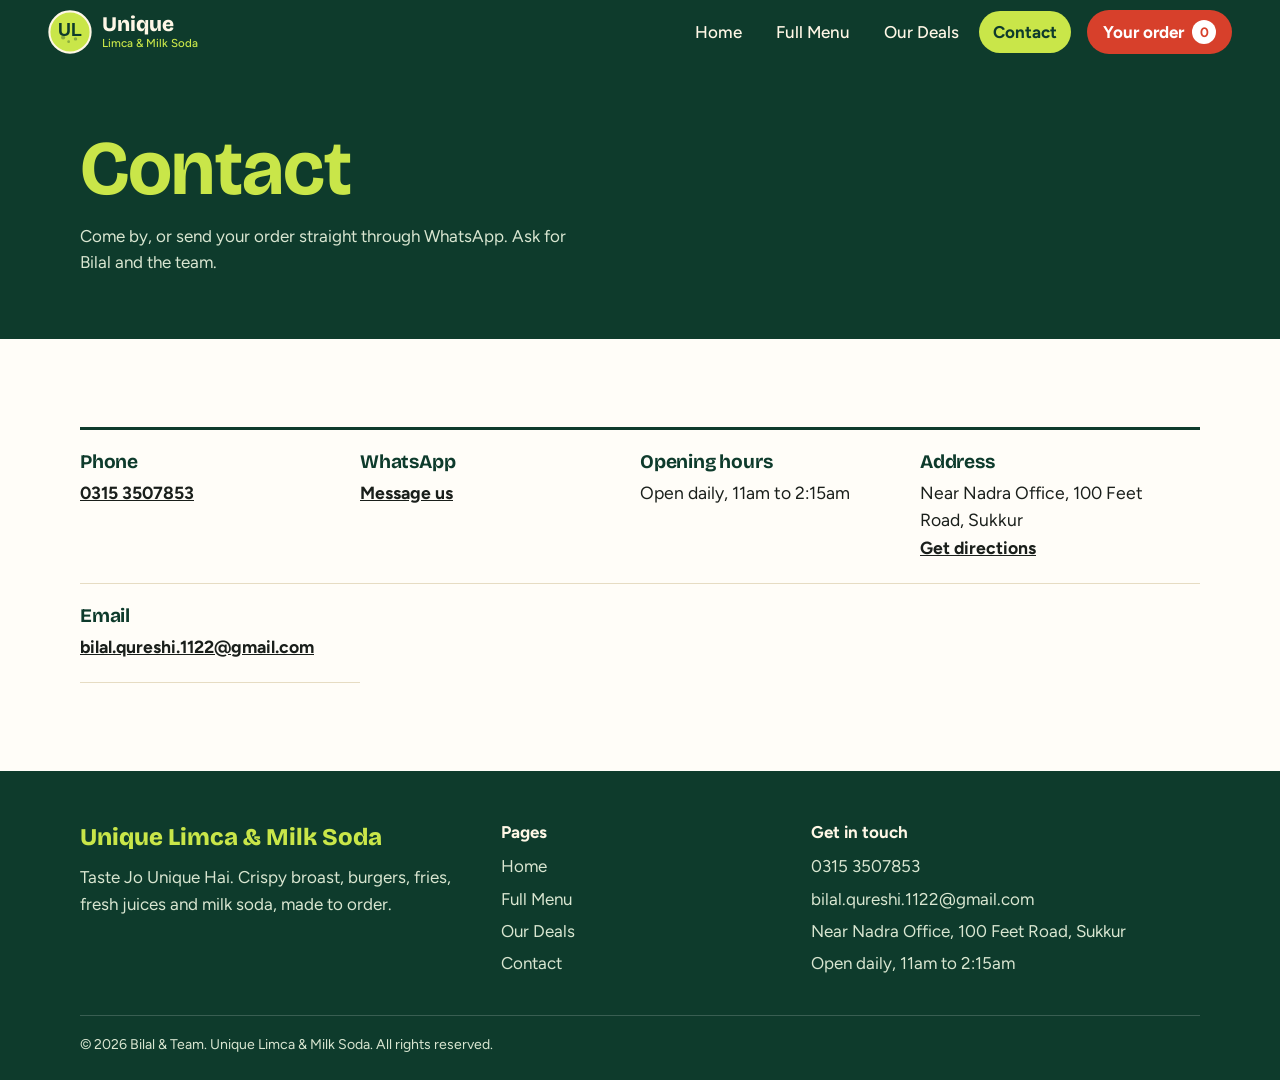
<file: contact.html>
<!DOCTYPE html>
<html lang="en">
<head>
<meta charset="UTF-8">
<meta name="viewport" content="width=device-width, initial-scale=1">
<title>Contact | Unique Limca &amp; Milk Soda</title>
<meta name="description" content="Call, WhatsApp or visit Unique Limca &amp; Milk Soda near Nadra Office, 100 Feet Road, Sukkur. Open daily 11am to 2:15am.">
<meta name="theme-color" content="#0e3b2c">
<link rel="icon" href="images/favicon.svg" type="image/svg+xml">
<link rel="preconnect" href="https://fonts.googleapis.com">
<link rel="preconnect" href="https://fonts.gstatic.com" crossorigin>
<link href="https://fonts.googleapis.com/css2?family=Bricolage+Grotesque:opsz,wght@12..96,600;12..96,800&family=Figtree:wght@400;500;700&display=swap" rel="stylesheet">
<link rel="stylesheet" href="css/style.css">
</head>
<body data-page="contact">
<div id="site-header"></div>
<main id="main">
  <section class="page-title">
    <div class="wrap">
      <h1>Contact</h1>
      <p>Come by, or send your order straight through WhatsApp. Ask for Bilal and the team.</p>
    </div>
  </section>
  <section class="section">
    <div class="wrap">
      <div class="contact-grid">
        <div class="contact-item"><h2>Phone</h2><p><a data-site="phone" href="#">Call us</a></p></div>
        <div class="contact-item"><h2>WhatsApp</h2><p><a data-site="whatsapp" href="#" target="_blank" rel="noopener">Message us</a></p></div>
        <div class="contact-item"><h2>Opening hours</h2><p data-site="hours"></p></div>
        <div class="contact-item"><h2>Address</h2><p data-site="address"></p><p><a data-site="map" href="#" target="_blank" rel="noopener">Get directions</a></p></div>
        <div class="contact-item"><h2>Email</h2><p><a data-site="email" href="#">Email us</a></p></div>
      </div>
    </div>
  </section>
</main>
<div id="site-footer"></div>
<script src="js/data.js"></script>
<script src="js/cart.js"></script>
<script src="js/layout.js"></script>
<script src="js/pages.js"></script>
</body>
</html>
</file>
<file: css/style.css>
/* Unique Limca & Milk Soda - styles
   Colors: bottle green, limca lime, milk cream, chili red */
:root {
  --green: #0e3b2c;
  --green-2: #16513c;
  --lime: #c9e649;
  --cream: #fff7e6;
  --milk: #fffdf8;
  --chili: #d7402b;
  --ink: #1a1f1b;
  --muted: #5b655e;
  --line: #e6dcc3;
  --radius: 14px;
  --head: "Bricolage Grotesque", "Trebuchet MS", system-ui, sans-serif;
  --body: "Figtree", system-ui, -apple-system, "Segoe UI", Roboto, sans-serif;
}
*, *::before, *::after { box-sizing: border-box; }
html { scroll-behavior: smooth; }
body { margin: 0; font-family: var(--body); color: var(--ink); background: var(--milk); line-height: 1.55; font-size: 17px; }
body.no-scroll { overflow: hidden; }
img { max-width: 100%; display: block; }
a { color: inherit; }
h1, h2, h3 { font-family: var(--head); line-height: 1.08; margin: 0 0 .5em; letter-spacing: -.01em; }
p { margin: 0 0 1em; }
:focus-visible { outline: 3px solid var(--chili); outline-offset: 2px; }
[hidden] { display: none !important; }

/* Header */
.site-header { position: sticky; top: 0; z-index: 30; display: flex; align-items: center; justify-content: space-between; gap: 16px; padding: 10px clamp(16px, 4vw, 48px); background: var(--green); color: var(--cream); }
.brand { display: flex; align-items: center; gap: 10px; text-decoration: none; }
.brand-text { font-family: var(--head); font-weight: 800; font-size: 1.3rem; line-height: 1; display: flex; flex-direction: column; }
.brand-text small { font-family: var(--body); font-weight: 500; font-size: .72rem; color: var(--lime); margin-top: 3px; }
.nav { display: flex; gap: 6px; margin-left: auto; }
.nav a { text-decoration: none; padding: 8px 14px; border-radius: 999px; font-weight: 500; }
.nav a:hover { background: var(--green-2); }
.nav a[aria-current="page"] { background: var(--lime); color: var(--green); font-weight: 700; }
.header-actions { display: flex; align-items: center; gap: 10px; }
.cart-btn { font: inherit; font-weight: 700; cursor: pointer; border: 0; border-radius: 999px; padding: 9px 16px; background: var(--chili); color: #fff; display: flex; align-items: center; gap: 8px; }
.cart-count { min-width: 24px; height: 24px; display: inline-grid; place-items: center; border-radius: 999px; background: #fff; color: var(--chili); font-size: .85rem; }
.menu-toggle { display: none; width: 44px; height: 44px; border: 0; border-radius: 10px; background: var(--green-2); cursor: pointer; padding: 0 11px; flex-direction: column; justify-content: center; gap: 5px; }
.menu-toggle span { display: block; height: 2px; background: var(--cream); border-radius: 2px; }

/* Buttons */
.btn { display: inline-block; font: inherit; font-weight: 700; text-decoration: none; text-align: center; cursor: pointer; border: 2px solid transparent; border-radius: 999px; padding: 11px 20px; }
.btn-primary { background: var(--lime); color: var(--green); }
.btn-primary:hover { background: #d8f060; }
.btn-outline { border-color: var(--cream); color: var(--cream); }
.btn-outline:hover { background: rgba(255,255,255,.12); }
.btn-add { background: var(--green); color: var(--cream); padding: 9px 16px; font-size: .95rem; }
.btn-add:hover { background: var(--green-2); }
.btn-ghost { border-color: var(--green); color: var(--green); padding: 8px 14px; font-size: .9rem; }
.btn-whatsapp { background: #1fa855; color: #fff; display: block; width: 100%; margin-top: 12px; }
.btn-whatsapp:hover { background: #178f47; }
.btn-link { background: none; border: 0; font: inherit; color: var(--muted); text-decoration: underline; cursor: pointer; margin: 10px auto 0; display: block; }

/* Layout helpers */
.wrap { width: min(1120px, 100% - 2 * clamp(16px, 4vw, 40px)); margin-inline: auto; }
.section { padding: clamp(44px, 7vw, 88px) 0; }
.section-head { display: flex; align-items: end; justify-content: space-between; gap: 16px; flex-wrap: wrap; margin-bottom: 26px; }
.section-head h2 { font-size: clamp(1.9rem, 4vw, 2.8rem); margin: 0; }
.link-more { font-weight: 700; color: var(--green); }

/* Hero (the one bold moment) */
.hero { background: var(--green); color: var(--cream); overflow: hidden; }
.hero-inner { display: grid; grid-template-columns: 1.1fr .9fr; gap: clamp(24px, 5vw, 64px); align-items: center; padding: clamp(40px, 7vw, 88px) 0; }
.hero h1 { font-size: clamp(3.2rem, 9.5vw, 7.2rem); font-weight: 800; color: var(--lime); margin-bottom: .2em; line-height: .92; }
.hero p.lead { font-size: 1.2rem; max-width: 30ch; color: #e8efe0; }
.hero-actions { display: flex; flex-wrap: wrap; gap: 12px; margin-top: 24px; }
.hero-hours { margin-top: 22px; font-size: .95rem; color: #bcd0b4; }
.hero-photos { position: relative; aspect-ratio: 1 / 1.05; }
.hero-photos img { position: absolute; object-fit: cover; border-radius: 22px; border: 4px solid var(--cream); background: var(--green-2); }
.hero-photos .p1 { width: 72%; height: 62%; top: 0; right: 0; transform: rotate(2deg); }
.hero-photos .p2 { width: 54%; height: 44%; bottom: 0; left: 0; transform: rotate(-4deg); }
.hero-photos .p3 { width: 36%; height: 30%; bottom: 6%; right: 4%; transform: rotate(5deg); }

/* Welcome */
.welcome { background: var(--cream); }
.welcome-grid { display: grid; grid-template-columns: 1fr 1fr; gap: clamp(24px, 5vw, 64px); align-items: center; }
.welcome h2 { font-size: clamp(2rem, 4.4vw, 3.2rem); }
.welcome p { color: var(--muted); max-width: 48ch; }
.trust { list-style: none; padding: 0; margin: 0; display: grid; gap: 0; border-top: 2px solid var(--green); }
.trust li { padding: 16px 0; border-bottom: 1px solid var(--line); }
.trust strong { display: block; font-family: var(--head); font-size: 1.25rem; color: var(--green); }
.trust span { color: var(--muted); }

/* Menu list (menu-board style) */
.menu-list { list-style: none; margin: 0; padding: 0; }
.menu-row { display: grid; grid-template-columns: 76px 1fr auto auto; gap: 8px 18px; align-items: center; padding: 16px 0; border-bottom: 2px dotted var(--line); }
.menu-thumb { width: 76px; height: 76px; border-radius: 16px; overflow: hidden; background: var(--lime); display: grid; place-items: center; font-family: var(--head); font-weight: 800; font-size: 2rem; color: var(--green); }
.menu-thumb img { width: 100%; height: 100%; object-fit: cover; }
.menu-text h3 { font-size: 1.3rem; margin: 0 0 2px; }
.menu-text p { margin: 0; color: var(--muted); font-size: .95rem; }
.menu-price { margin: 0; font-family: var(--head); font-weight: 800; font-size: 1.35rem; color: var(--chili); white-space: nowrap; }
.menu-price .ask { font-family: var(--body); font-weight: 500; font-size: .95rem; color: var(--muted); }

.page-title { background: var(--green); color: var(--cream); padding: clamp(36px, 6vw, 64px) 0; }
.page-title h1 { font-size: clamp(2.6rem, 7vw, 4.8rem); color: var(--lime); margin: 0 0 .15em; }
.page-title p { margin: 0; max-width: 46ch; color: #d9e6d1; }
.jump { display: flex; flex-wrap: wrap; gap: 8px; padding: 18px 0 0; }
.jump a { text-decoration: none; padding: 8px 16px; border: 2px solid var(--green); border-radius: 999px; font-weight: 700; color: var(--green); }
.jump a:hover { background: var(--green); color: var(--cream); }
.menu-section { padding-top: 40px; scroll-margin-top: 80px; }
.menu-section h2 { font-size: 2.2rem; color: var(--green); border-bottom: 3px solid var(--lime); display: inline-block; padding-bottom: 4px; }
.note { background: var(--cream); border-left: 5px solid var(--lime); padding: 14px 18px; border-radius: 8px; margin-top: 36px; color: var(--muted); }

/* Deals */
.deals-grid { display: grid; grid-template-columns: repeat(auto-fill, minmax(290px, 1fr)); gap: 26px; }
.deal { background: var(--cream); border-radius: var(--radius); overflow: hidden; display: flex; flex-direction: column; }
.deal-img { position: relative; aspect-ratio: 4 / 3; background: var(--green-2); }
.deal-img img { width: 100%; height: 100%; object-fit: cover; }
.deal-price { position: absolute; right: 12px; bottom: 12px; margin: 0; background: var(--chili); color: #fff; font-family: var(--head); font-weight: 800; font-size: 1.35rem; padding: 6px 16px; border-radius: 999px; }
.deal-body { padding: 18px 20px 22px; display: flex; flex-direction: column; flex: 1; }
.deal-body h3 { font-size: 1.4rem; margin-bottom: 6px; }
.deal-body p { color: var(--muted); }
.deal-when { font-size: .9rem; font-weight: 700; color: var(--green) !important; margin-top: auto; }
.deal-body .btn { align-self: flex-start; margin-top: 4px; }

/* CTA */
.cta { background: var(--lime); color: var(--green); text-align: center; }
.cta h2 { font-size: clamp(2rem, 5vw, 3.4rem); }
.cta p { max-width: 40ch; margin-inline: auto; }
.cta .hero-actions { justify-content: center; }
.cta .btn-primary { background: var(--green); color: var(--cream); }
.cta .btn-outline { border-color: var(--green); color: var(--green); }

/* Contact */
.contact-grid { display: grid; grid-template-columns: repeat(auto-fit, minmax(240px, 1fr)); gap: 0; border-top: 3px solid var(--green); }
.contact-item { padding: 22px 22px 22px 0; border-bottom: 1px solid var(--line); }
.contact-item h2 { font-size: 1.2rem; color: var(--green); margin-bottom: 6px; }
.contact-item p { margin: 0; font-size: 1.1rem; }
.contact-item a { font-weight: 700; }

/* Footer */
.site-footer { background: var(--green); color: #d9e6d1; padding: 48px clamp(16px, 4vw, 48px) 24px; }
.footer-grid { display: grid; grid-template-columns: 1.4fr 1fr 1.4fr; gap: 32px; max-width: 1120px; margin: 0 auto; }
.footer-brand { font-family: var(--head); font-weight: 800; font-size: 1.5rem; color: var(--lime); margin-bottom: 8px; }
.footer-title { font-weight: 700; color: var(--cream); margin-bottom: 8px; }
.site-footer ul { list-style: none; padding: 0; margin: 0; }
.site-footer li { margin-bottom: 6px; }
.site-footer a { text-decoration: none; }
.site-footer a:hover { text-decoration: underline; }
.copyright { max-width: 1120px; margin: 32px auto 0; padding-top: 18px; border-top: 1px solid rgba(255,255,255,.18); font-size: .88rem; }

/* Cart drawer */
.drawer-backdrop { position: fixed; inset: 0; background: rgba(10, 25, 18, .55); z-index: 40; }
.drawer { position: fixed; top: 0; right: 0; bottom: 0; width: min(420px, 100%); background: var(--milk); z-index: 50; transform: translateX(100%); transition: transform .25s ease; display: flex; flex-direction: column; padding: 20px; overflow-y: auto; }
.drawer.open { transform: none; }
.drawer-head { display: flex; justify-content: space-between; align-items: center; margin-bottom: 8px; }
.drawer-head h2 { margin: 0; font-size: 1.7rem; }
.drawer-close { font: inherit; font-weight: 700; background: none; border: 2px solid var(--green); color: var(--green); border-radius: 999px; padding: 6px 14px; cursor: pointer; }
.cart-list { list-style: none; padding: 0; margin: 0; }
.cart-item { display: grid; grid-template-columns: 1fr auto auto; gap: 4px 12px; align-items: center; padding: 14px 0; border-bottom: 1px solid var(--line); }
.cart-item p { margin: 0; }
.cart-item-name { font-weight: 700; }
.cart-item-price { font-size: .85rem; color: var(--muted); }
.cart-line { font-weight: 700; color: var(--chili); min-width: 78px; text-align: right; }
.qty { display: flex; align-items: center; gap: 8px; }
.qty button { width: 32px; height: 32px; border-radius: 50%; border: 2px solid var(--green); background: none; color: var(--green); font-size: 1.1rem; font-weight: 700; cursor: pointer; line-height: 1; }
.qty span { min-width: 18px; text-align: center; font-weight: 700; }
.cart-empty { color: var(--muted); padding: 24px 0; }
.drawer-foot { margin-top: auto; padding-top: 16px; }
.cart-total { display: flex; justify-content: space-between; align-items: baseline; font-size: 1.2rem; margin-bottom: 12px; }
.cart-total strong { font-family: var(--head); font-size: 1.8rem; color: var(--chili); }
.drawer-foot label { display: block; font-weight: 700; font-size: .9rem; margin: 10px 0 4px; }
.drawer-foot input, .drawer-foot textarea { width: 100%; font: inherit; padding: 10px 12px; border: 2px solid var(--line); border-radius: 10px; background: #fff; }
.toast { position: fixed; left: 50%; bottom: 24px; transform: translate(-50%, 24px); background: var(--ink); color: #fff; padding: 10px 20px; border-radius: 999px; font-weight: 700; opacity: 0; pointer-events: none; transition: opacity .2s, transform .2s; z-index: 60; }
.toast.show { opacity: 1; transform: translate(-50%, 0); }

/* 404 */
.notfound { text-align: center; padding: 100px 16px; }
.notfound h1 { font-size: clamp(4rem, 14vw, 9rem); color: var(--green); margin: 0; }

/* Mobile */
@media (max-width: 860px) {
  .hero-inner, .welcome-grid, .footer-grid { grid-template-columns: 1fr; }
  .hero-photos { max-width: 420px; margin-inline: auto; width: 100%; }
  .menu-toggle { display: flex; }
  .nav { display: none; position: absolute; top: 100%; left: 0; right: 0; flex-direction: column; background: var(--green); padding: 8px 16px 16px; margin: 0; }
  .nav.open { display: flex; }
  .nav a { padding: 12px 14px; }
}
@media (max-width: 600px) {
  body { font-size: 16px; }
  .menu-row { grid-template-columns: 60px 1fr auto; }
  .menu-thumb { width: 60px; height: 60px; }
  .menu-row .btn { grid-column: 2 / -1; justify-self: start; }
  .cart-btn { padding: 8px 12px; }
}
@media (prefers-reduced-motion: reduce) {
  html { scroll-behavior: auto; }
  .drawer, .toast { transition: none; }
}

/* Slideshow banner */
.sr-only { position: absolute; width: 1px; height: 1px; padding: 0; margin: -1px; overflow: hidden; clip: rect(0, 0, 0, 0); white-space: nowrap; border: 0; }
.slider { position: relative; height: clamp(500px, 56vw, 640px); overflow: hidden; background: var(--green); color: var(--cream); }
.slide { position: absolute; inset: 0; background: var(--slide-bg, var(--green)); opacity: 0; visibility: hidden; transition: opacity .6s ease, visibility 0s linear .6s; }
.slide.active { opacity: 1; visibility: visible; transition: opacity .6s ease; }
.slide-inner { height: 100%; display: grid; grid-template-columns: 1.05fr .95fr; gap: clamp(20px, 4vw, 56px); align-items: center; padding-bottom: 36px; }
.slide-title { font-family: var(--head); font-weight: 800; font-size: clamp(2.6rem, 7.4vw, 5.8rem); line-height: .95; letter-spacing: -.02em; color: var(--lime); margin: 0 0 .3em; }
.slide .lead { font-size: 1.2rem; max-width: 32ch; color: #eef3e6; }
.slide-pic { position: relative; display: grid; place-items: center; height: 100%; max-height: 420px; }
.slide-pic::before { content: ""; position: absolute; width: min(100%, 400px); aspect-ratio: 1; border-radius: 50%; background: rgba(201, 230, 73, .16); }
.slide-pic img { position: relative; width: 100%; max-height: 100%; object-fit: contain; filter: drop-shadow(0 18px 24px rgba(0, 0, 0, .3)); }
.slider-arrow { position: absolute; top: 50%; transform: translateY(-50%); width: 46px; height: 46px; border-radius: 50%; border: 2px solid rgba(255, 247, 230, .6); background: rgba(14, 59, 44, .35); color: var(--cream); font-size: 1.8rem; line-height: 1; cursor: pointer; z-index: 3; padding: 0 0 4px; }
.slider-arrow:hover { background: rgba(14, 59, 44, .7); }
.slider-arrow.prev { left: 12px; }
.slider-arrow.next { right: 12px; }
.dots { position: absolute; left: 0; right: 0; bottom: 14px; display: flex; justify-content: center; gap: 10px; z-index: 3; }
.dot { width: 12px; height: 12px; border-radius: 50%; border: 2px solid var(--cream); background: transparent; padding: 0; cursor: pointer; }
.dot.active { background: var(--lime); border-color: var(--lime); width: 30px; border-radius: 999px; }
.hours-bar { margin: 0; padding: 12px 16px; text-align: center; background: var(--lime); color: var(--green); font-weight: 700; font-size: .95rem; }
@media (max-width: 860px) {
  .slider { height: 680px; }
  .slide-inner { grid-template-columns: 1fr; grid-template-rows: auto 1fr; align-content: start; padding-top: 34px; gap: 10px; }
  .slide-title { font-size: clamp(2.3rem, 11vw, 3.6rem); }
  .slide-pic { max-height: 240px; }
  .slider-arrow { top: auto; bottom: 8px; transform: none; width: 40px; height: 40px; }
}
@media (prefers-reduced-motion: reduce) { .slide, .slide.active { transition: none; } }
</file>
